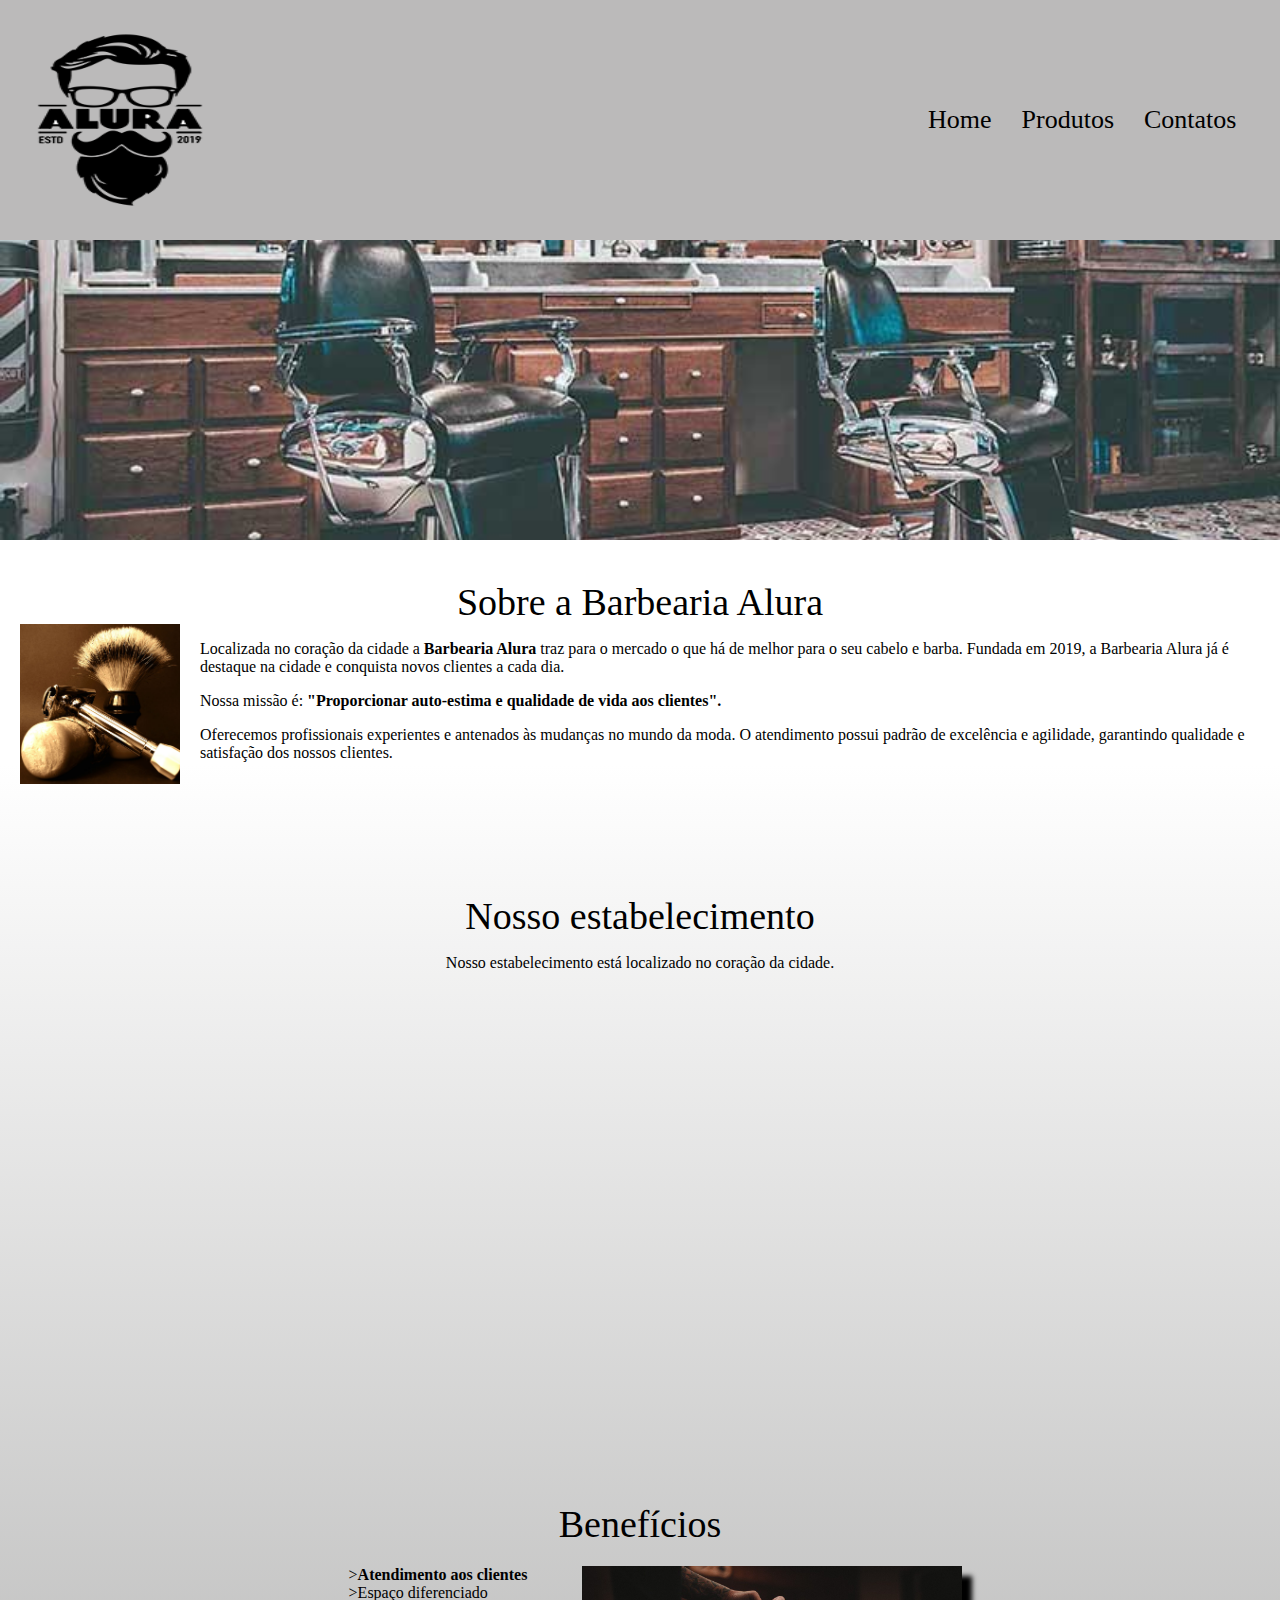
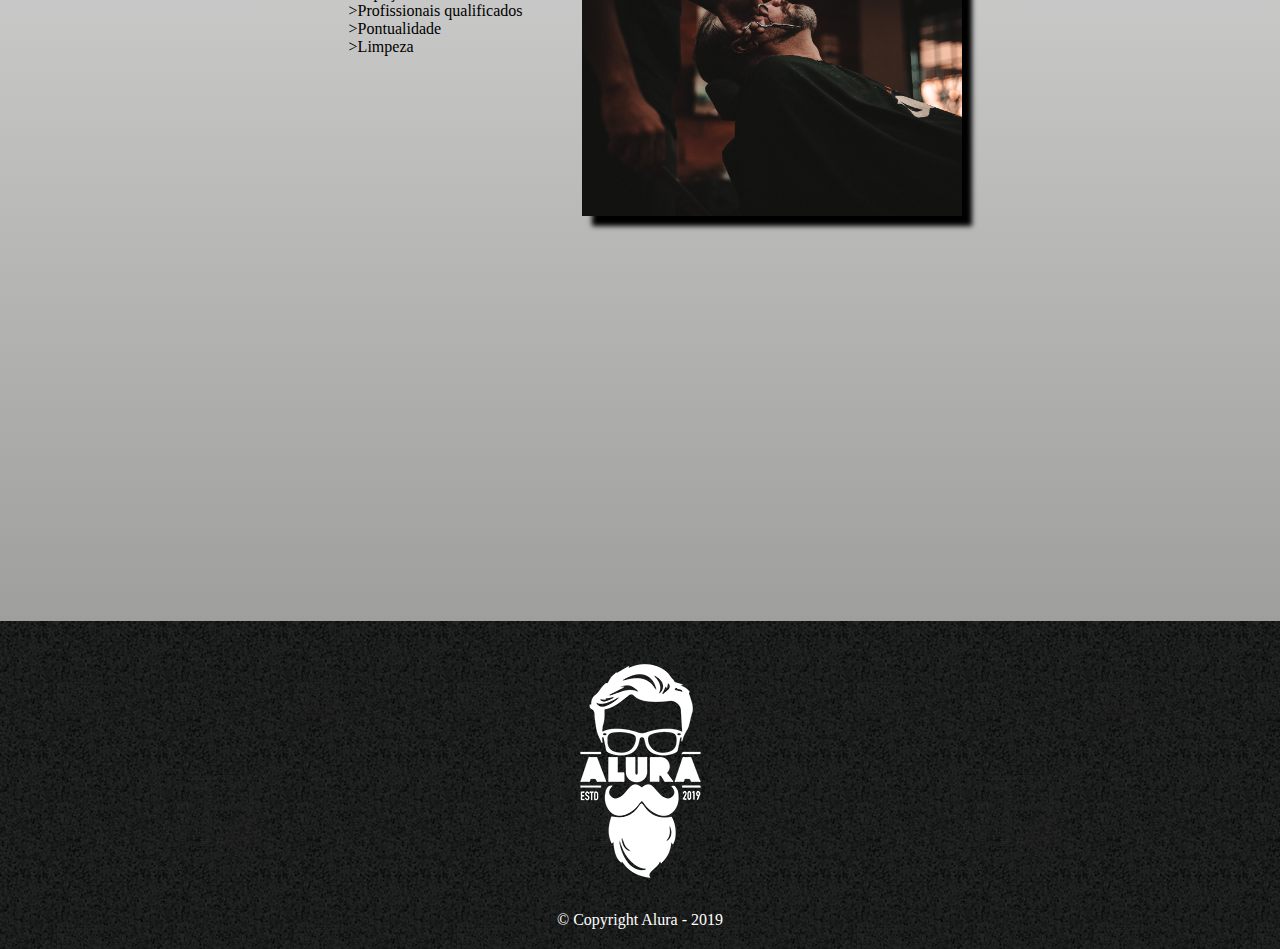
<file: index.html>
<!DOCTYPE html>
<html lang="pt-br">

<head>
    <meta charset="UTF-8">
    <meta name="viewport" content="width=device-width, initial-scale=1.0">
    <title>Alura Barbearia</title>
    <link rel="stylesheet" href="./styles/style.css">
</head>

<body>
    <header>
        <img src="./images/logo.png" ; class="header_logo" />
        <ul class="header_listLinks">
            <li><a href="./index.html">Home</a></li>
            <li><a href="/Produtos.html">Produtos</a></li>
            <li><a href="/contato.html">Contatos</a></li>
        </ul>
    </header>
    <main>
        <div class="main_backgroundImage"></div>
        <section>
            <p class="main_title">Sobre a Barbearia Alura</p>
            <div class="main_DescriptionAlura">
                <img class="main_DescriptionAlura_image" src="images/utensilios.jpg" alt="imagem materiais">
                <div class="main_Description">
                    <p class="main_Description_paragraph">Localizada no coração da cidade a <strong>Barbearia
                            Alura</strong> traz para o mercado o que há de melhor para o seu cabelo e barba. Fundada em
                        2019, a Barbearia Alura já é destaque na cidade e conquista novos clientes a cada dia.</p>
                    <p class="main_Description_paragraph">Nossa missão é: <strong>"Proporcionar auto-estima e qualidade
                            de vida aos clientes".</strong></p>
                    <p class="main_Description_paragraph">Oferecemos profissionais experientes e antenados às mudanças
                        no mundo da moda. O atendimento possui padrão de excelência e agilidade, garantindo qualidade e
                        satisfação dos nossos clientes.</p>
                </div>
            </div>
        </section>

        <section>
            <p class="main_title">Nosso estabelecimento</p>
            <p class="main_establishment">Nosso estabelecimento está localizado no coração da cidade.</p>
            <div style="width: 100%" class="main_map">
                <iframe
                    src="https://www.google.com/maps/embed?pb=!1m14!1m8!1m3!1d7312.899668949287!2d-46.632332!3d-23.588195!3m2!1i1024!2i768!4f13.1!3m3!1m2!1s0x94ce5a2b2ed7f3a1%3A0xab35da2f5ca62674!2sAlura%20-%20Escola%20Online%20de%20Tecnologia!5e0!3m2!1spt-BR!2sbr!4v1741108336969!5m2!1spt-BR!2sbr"
                    width="600" height="450" style="border:0;" allowfullscreen="" loading="lazy"
                    referrerpolicy="no-referrer-when-downgrade"></iframe>
            </div>
        </section>

        <section>
            <p class="main_title">Benefícios</p>
            <div class="main_establishment_conatiner">
                <div class="list_establishment_container">
                    <ul>
                        <li><strong>Atendimento aos clientes</strong></li>
                        <li>Espaço diferenciado</li>
                        <li>Profissionais qualificados</li>
                        <li>Pontualidade</li>
                        <li>Limpeza</li>
                    </ul>
                    <img src="images/beneficios.jpg" alt="" class="list_establishment_container_image">
                </div>
            </div>
        </section>
        <section>
            <div class="main_video">
                <iframe width="560" height="315" src="https://www.youtube.com/embed/wcVVXUV0YUY?si=AJbM0veekEnK20GO" title="YouTube video player" frameborder="0" allow="accelerometer; autoplay; clipboard-write; encrypted-media; gyroscope; picture-in-picture; web-share" referrerpolicy="strict-origin-when-cross-origin" allowfullscreen></iframe>
            </div>
        </section>
    </main>
    <footer>
        <img src=".//images/logo-branco.png" alt="" class="footer_logo_white">
        <p class="footer_text_footer">	&#169 Copyright Alura - 2019</p>
    </footer>
</body>

</html>
</file>
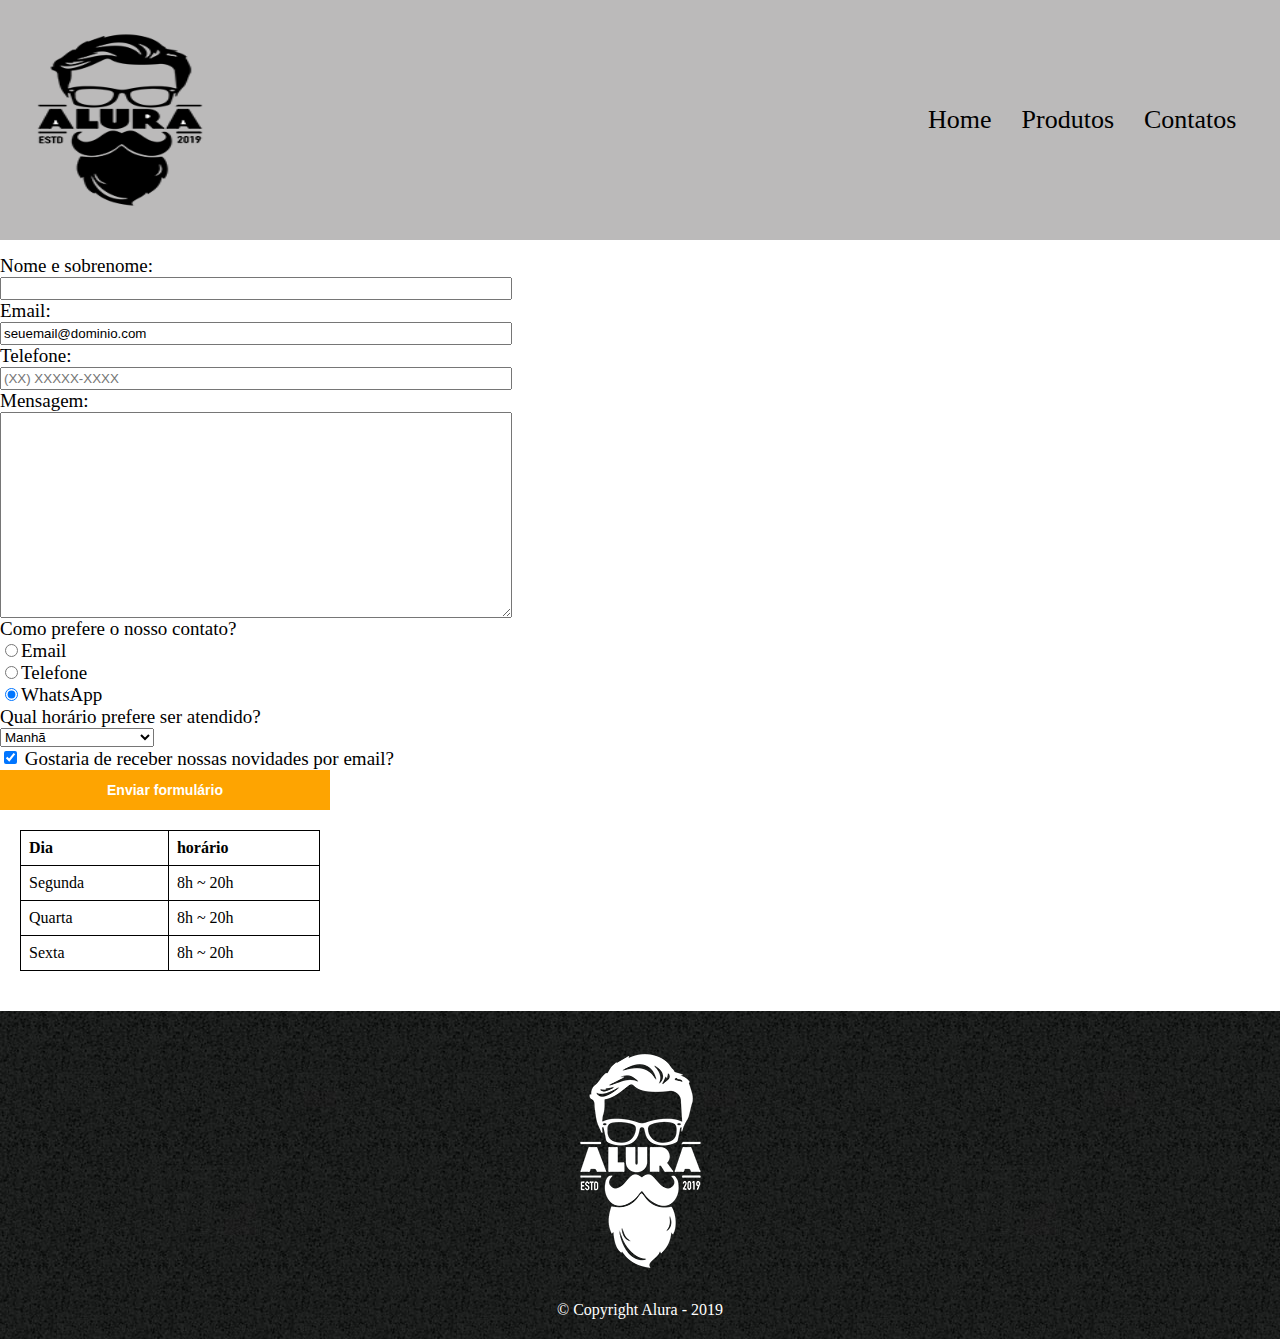
<file: contato.html>
<!DOCTYPE html>
<html lang="pt-br">

<head>
    <meta charset="UTF-8">
    <meta name="viewport" content="width=device-width, initial-scale=1.0">
    <title>Alura Barbearia</title>
    <link rel="stylesheet" href="./styles/style_contato.css">
</head>

<body>
    <header>
        <img src="./images/logo.png" ; class="header_logo" />
        <ul class="header_listLinks">
            <li><a href="./index.html">Home</a></li>
            <li><a href="/Produtos.html">Produtos</a></li>
            <li><a href="/contato.html">Contatos</a></li>
        </ul>
    </header>
    <main>
        <section>

            <div class="form_contact">
                <form>
                    <label for="nome">Nome e sobrenome:</label>
                    <input type="text" id="nome" name="nome" required>

                    <label for="email">Email:</label>
                    <input type="email" id="email" name="email" value="seuemail@dominio.com" required>

                    <label for="telefone">Telefone:</label>
                    <input type="tel" id="telefone" name="telefone" placeholder="(XX) XXXXX-XXXX">

                    <label for="mensagem">Mensagem:</label>
                    <textarea id="mensagem" name="mensagem" rows="4"></textarea>

                    <label>Como prefere o nosso contato?</label>
                    <div class="radio_div">
                        <input type="radio" id="emailContato" name="contato" value="email">
                        <label  for="emailContato">Email</label>
                    </div>
                    <div class="radio_div">
                        <input  type="radio" id="telefoneContato" name="contato" value="telefone">
                        <label for="telefoneContato">Telefone</label>
                    </div>
                    <div class="radio_div">
                        <input type="radio" id="whatsappContato" name="contato" value="whatsapp" checked>
                        <label for="whatsappContato">WhatsApp</label>
                    </div>

                    <label for="horario">Qual horário prefere ser atendido?</label>
                    <select id="horario" name="horario">
                        <option value="manha">Manhã</option>
                        <option value="tarde">Tarde</option>
                        <option value="noite">Noite</option>
                    </select>

                    <label>
                        <input type="checkbox" id="novidades" name="novidades" checked>
                        Gostaria de receber nossas novidades por email?
                    </label>

                    <button type="submit">Enviar formulário</button>
                </form>

            </div>

            <div class="horarios">
                <table>
                    <thead>
                        <tr>
                            <th>Dia</th>
                            <th>horário</th>
                        </tr>
                    </thead>
                    <tbody>
                        <tr>
                            <td>Segunda</td>
                            <td>8h ~ 20h</td>
                        </tr>
                        <tr>
                            <td>Quarta</td>
                            <td>8h ~ 20h</td>
                        </tr>
                        <tr>
                            <td>Sexta</td>
                            <td>8h ~ 20h</td>
                        </tr>
                    </tbody>
                </table>
            </div>
        </section>
    </main>
    <footer>
        <img src=".//images/logo-branco.png" alt="" class="footer_logo_white">
        <p class="footer_text_footer"> &#169 Copyright Alura - 2019</p>
    </footer>
    
</body>

</html>
</file>
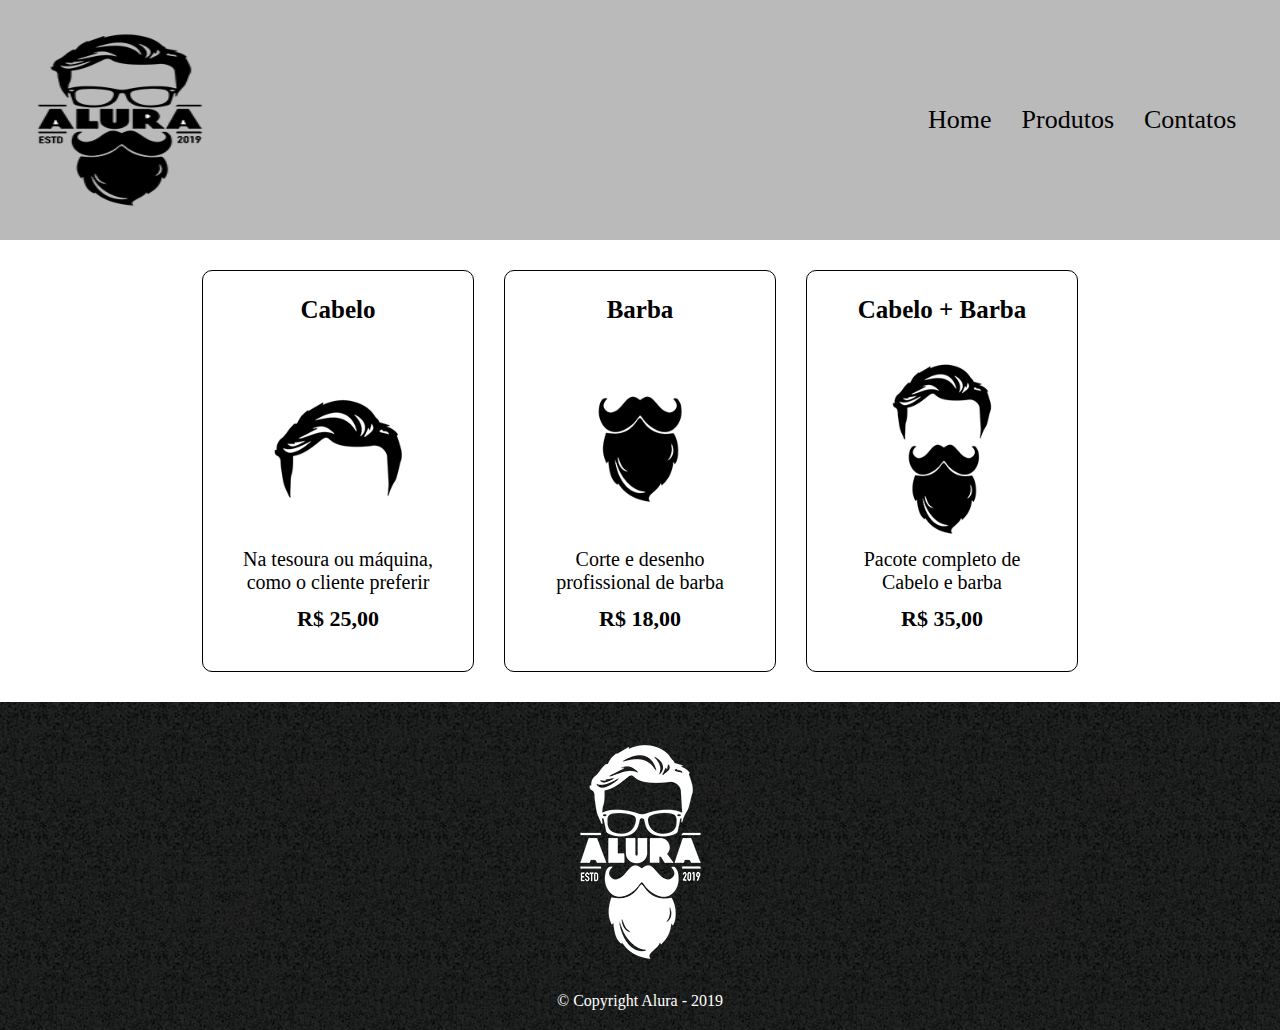
<file: Produtos.html>
<!DOCTYPE html>
<html lang="pt-br">

<head>
    <meta charset="UTF-8">
    <meta name="viewport" content="width=device-width, initial-scale=1.0">
    <title>Alura Barbearia</title>
    <link rel="stylesheet" href="./styles/Produtos.css">
</head>

<body>
    <header>
        <img src="./images/logo.png" ; class="header_logo" />
        <ul class="header_listLinks">
            <li><a href="./index.html">Home</a></li>
            <li><a href="/Produtos.html">Produtos</a></li>
            <li><a href="/contato.html">Contatos</a></li>
        </ul>
    </header>
    <main>
        
        <section>
            <div class="products_cardContainer">
                <div class="products_cardContainer_card">
                    <h3 class="card_title"> Cabelo</h3>
                    <img src="images/cabelo.jpg" alt="logo do cabelo" class="card_logo">
                    <p class="card_description">Na tesoura ou máquina, como o cliente preferir</p>
                    <p class="card_price">R$ 25,00</p>
                </div>
                <div class="products_cardContainer_card">
                    <h3 class="card_title"> Barba</h3>
                    <img src="images/barba.jpg" alt="logo da barba" class="card_logo">
                    <p class="card_description">Corte e desenho profissional de barba</p>
                    <p class="card_price">R$ 18,00</p>
                </div>
                <div class="products_cardContainer_card">
                    <h3 class="card_title"> Cabelo + Barba</h3>
                    <img src="images/cabelo+barba.jpg" alt="logo do cabelo mais barba" class="card_logo">
                    <p class="card_description">Pacote completo de Cabelo e barba</p>
                    <p class="card_price">R$ 35,00</p>
                </div>
            </div>
        </section>
    </main>
    <footer>
        <img src=".//images/logo-branco.png" alt="" class="footer_logo_white">
        <p class="footer_text_footer">	&#169 Copyright Alura - 2019</p>
    </footer>
</body>

</html>
</file>
<file: styles/style.css>
body{
    margin:0;
    padding: 0;
    border: 0;
    background: linear-gradient(to bottom, #ffff 30%,#898988);
}

header{
    width: 100%;
    background-color: #bbbaba;
    display: flex;
    flex-direction: row;
    overflow: hidden;
}

.header_logo{
    width: 15rem;
    height: 200px;
    margin: 20px 0 20px 0;
}

.header_listLinks{
    display: flex;
    flex-direction: row;
    align-items: center;
    width: 22rem;
    margin-left: auto;
    overflow: hidden;
}

.header_listLinks li,a{
    margin: 0 15px 0 0;
    font-size: 26px;
    color:black;
    text-decoration: none;
    list-style: none;
}

main{
    width: 100%;
    display: flex;
    flex-direction: column;
    margin: auto;
}

.main_backgroundImage{
    background-image: url("../images/banner.jpg");
    width: 100%;
    height: 300px;
    background-repeat:no-repeat;
    background-size: cover;
    background-position: center;
}

.main_title{
    margin: 40px auto auto auto;
    font-size: 38px;
    text-align: center;
}

.main_DescriptionAlura{
    width: 100%;
    height: 10rem;
    display: flex;
    justify-content: space-between;
    margin-bottom: 70px;
}

.main_DescriptionAlura_image{
    width: 10rem;
    height: 10rem;
    margin: 0 20px 40px 20px;
}

.main_Description{

}

.main_establishment{
    text-align: center;
    margin-bottom: 40px;
}

.main_map{
    width: 100%;
    display: flex;
    align-items: center;
}

.main_map iframe{
    margin: auto;
}


.list_establishment_container{
    width: 100%;
    display: flex;
    flex-direction: row;
    justify-content: center;
}

.list_establishment_container ul{
    margin: 20px 55px 0 0;
    font-size: 16px;
}

.list_establishment_container ul li::marker{
    content: '>';
}

.list_establishment_container_image{
    width: 380px;
    height: 250px;
    margin-top: 20px;
    box-shadow:10px 10px 5px black;
}


.main_video{
    width: 100%;
    margin: 50px auto auto auto;
    display: flex;
    justify-content: center;
}

footer{
    width: 100%;
    background-image: url("../images/bg.jpg");
    display: flex;
    flex-direction: column;
    align-items: center;
    margin-top: 40px;
}
.footer_logo_white{
    width: 177px;
    height: 250px;
    margin: 25px 0 10px 0;
}

.footer_text_footer{
    margin: auto;
    color: white;
    margin: 5px 0 20px 0;
}
</file>
<file: styles/style_contato.css>
body{
    margin:0;
    padding: 0;
    border: 0;
    background: #ffff;
}

header{
    width: 100%;
    background-color: #bbbaba;
    display: flex;
    flex-direction: row;
    overflow: hidden;
}

.header_logo{
    width: 15rem;
    height: 200px;
    margin: 20px 0 20px 0;
}

.header_listLinks{
    display: flex;
    flex-direction: row;
    align-items: center;
    width: 22rem;
    margin-left: auto;
    overflow: hidden;
}

.header_listLinks li,a{
    margin: 0 15px 0 0;
    font-size: 26px;
    color:black;
    text-decoration: none;
    list-style: none;
}

.form_contact{
    width: 100%;
    display: flex;
    flex-direction: column;
    font-size: 19px;
}
.form_contact form{
    width: 40%;
    display: flex;
    flex-direction: column;
    margin-top: 15px;
}

.form_contact input{
    height: 15px;
    padding: 2px;
}


.form_contact select{
    width: 30%;
}
.form_contact textarea{
    height: 200px;
}

.form_contact button{
    width: 330px;
    height: 40px;
    background-color:#fea401;
    color: #ffff;
    border: none;
    font-size: 14px;
    font-weight: bold;
}


.radio_div{
    display: flex;
    flex-direction: row;
    align-items: flex-start;
}

table{
    border-collapse: collapse;
    width: 300px;
    margin: 20px;
}

th,td{
    border: 1px solid ;
    padding: 8px;
    text-align: left;
}

th{
    font-weight: bold;
}


footer{
    width: 100%;
    background-image: url("../images/bg.jpg");
    display: flex;
    flex-direction: column;
    align-items: center;
    margin-top: 40px;
}
.footer_logo_white{
    width: 177px;
    height: 250px;
    margin: 25px 0 10px 0;
}

.footer_text_footer{
    margin: auto;
    color: white;
    margin: 5px 0 20px 0;
}
</file>
<file: styles/Produtos.css>
body{
    margin:0;
    padding: 0;
    border: 0;
    background: #ffff;
}

header{
    width: 100%;
    background-color: #bbbaba;
    display: flex;
    flex-direction: row;
    overflow: hidden;
}

.header_logo{
    width: 15rem;
    height: 200px;
    margin: 20px 0 20px 0;
}

.header_listLinks{
    display: flex;
    flex-direction: row;
    align-items: center;
    width: 22rem;
    margin-left: auto;
    overflow: hidden;
}

.header_listLinks li,a{
    margin: 0 15px 0 0;
    font-size: 26px;
    color:black;
    text-decoration: none;
    list-style: none;
}

.products_cardContainer{
    width: 100%;
    display: flex;
    flex-direction: row;
    justify-content: center;
}

.products_cardContainer_card{
    width: 270px;
    height: 400px;
    border:solid 1px ;
    border-radius: 10px;
    margin:30px 15px;
    text-align: center;
    
}
.card_title{
    font-size: 25px;
}

.card_logo{
    max-width: 100%;
    height: 200px;
}
.card_description{
    max-width: 100%;
    height: auto;
    padding: 0 30px;
    font-size: 20px;
    margin-top: -5px;
}
.card_price{
    font-weight: bold;
    font-size:22px;
    margin-top: -8px;
}



footer{
    width: 100%;
    background-image: url("../images/bg.jpg");
    display: flex;
    flex-direction: column;
    align-items: center;
    
}
.footer_logo_white{
    width: 177px;
    height: 250px;
    margin: 25px 0 10px 0;
}

.footer_text_footer{
    margin: auto;
    color: white;
    margin: 5px 0 20px 0;
}
</file>
